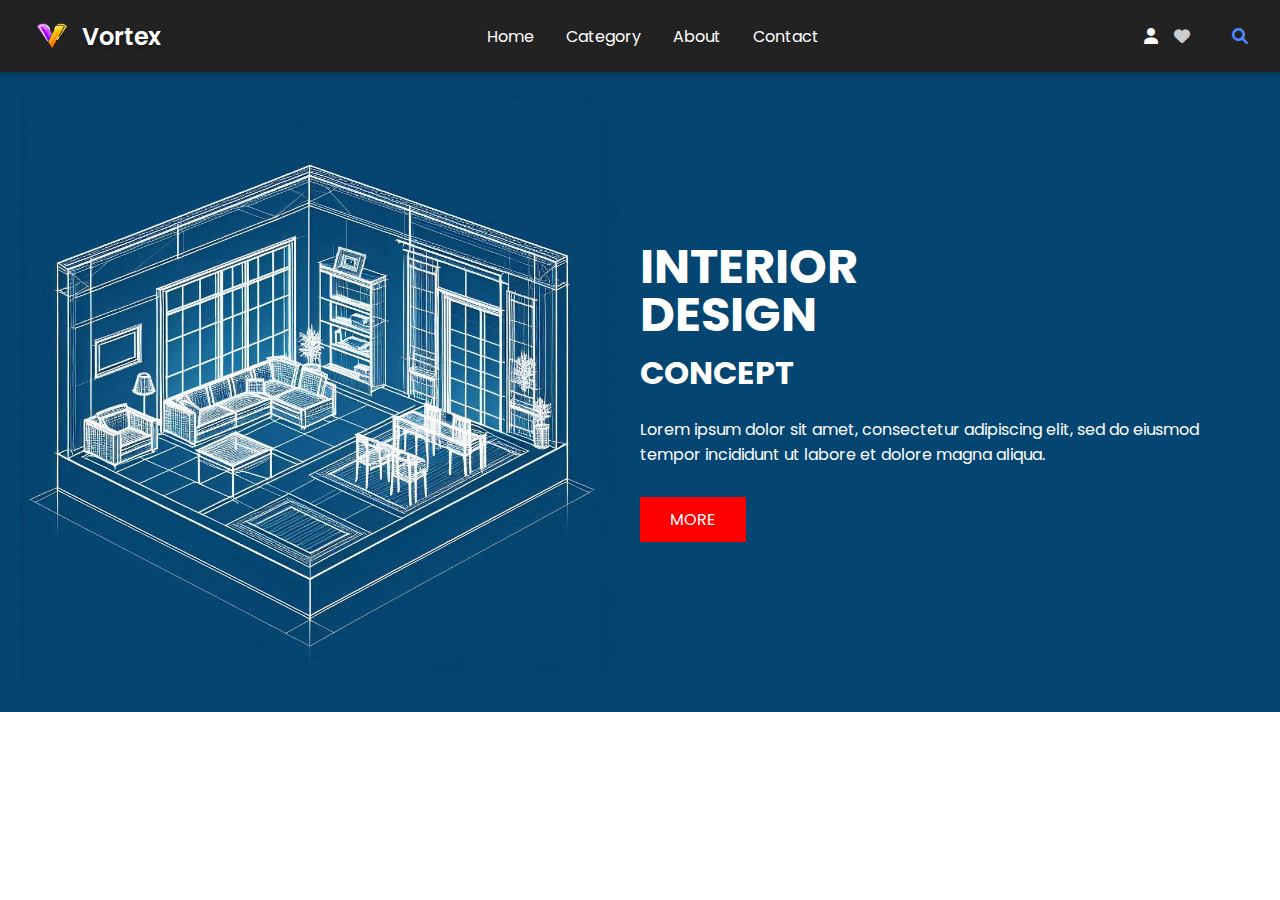
<file: Vortex/index.html>
<!DOCTYPE html>
<html lang="en">
<head>
    <meta charset="UTF-8">
    <meta name="viewport" content="width=device-width, initial-scale=1.0">
    <title>Interior Design Concept</title>
    <link rel="stylesheet" href="styles.css">
    <!-- <link rel="stylesheet" href="css/navbarstyles.css"> -->
</head>
<body>

    <!-- navbar -->
    <div id="navbar"></div>
    <!-- Other content here -->

    <script>
        fetch('PartialFronts/navbar.html')
            .then(response => response.text())
            .then(data => {
                document.getElementById('navbar').innerHTML = data;
            })
            .catch(error => console.error('Error loading navbar:', error));
    </script>
     <!-- navbar end -->
    <div class="bodyland">
        <div class="container">
            <div class="blueprint">
              <img src="../Vortex/image/Designer.png" alt="3D Building Blueprint">
          </div>
              <div class="content">
                  <h1>INTERIOR<br>DESIGN</h1>
                  <h2>CONCEPT</h2>
                  <p>Lorem ipsum dolor sit amet, consectetur adipiscing elit, sed do eiusmod tempor incididunt ut labore et dolore magna aliqua.</p>
                  <button id="more-btn">MORE</button>
              </div>
          </div>
    </div>
    <script src="script.js"></script>
    <script src="javascript/navbarscript.js"></script>
</body>
</html>
</file>
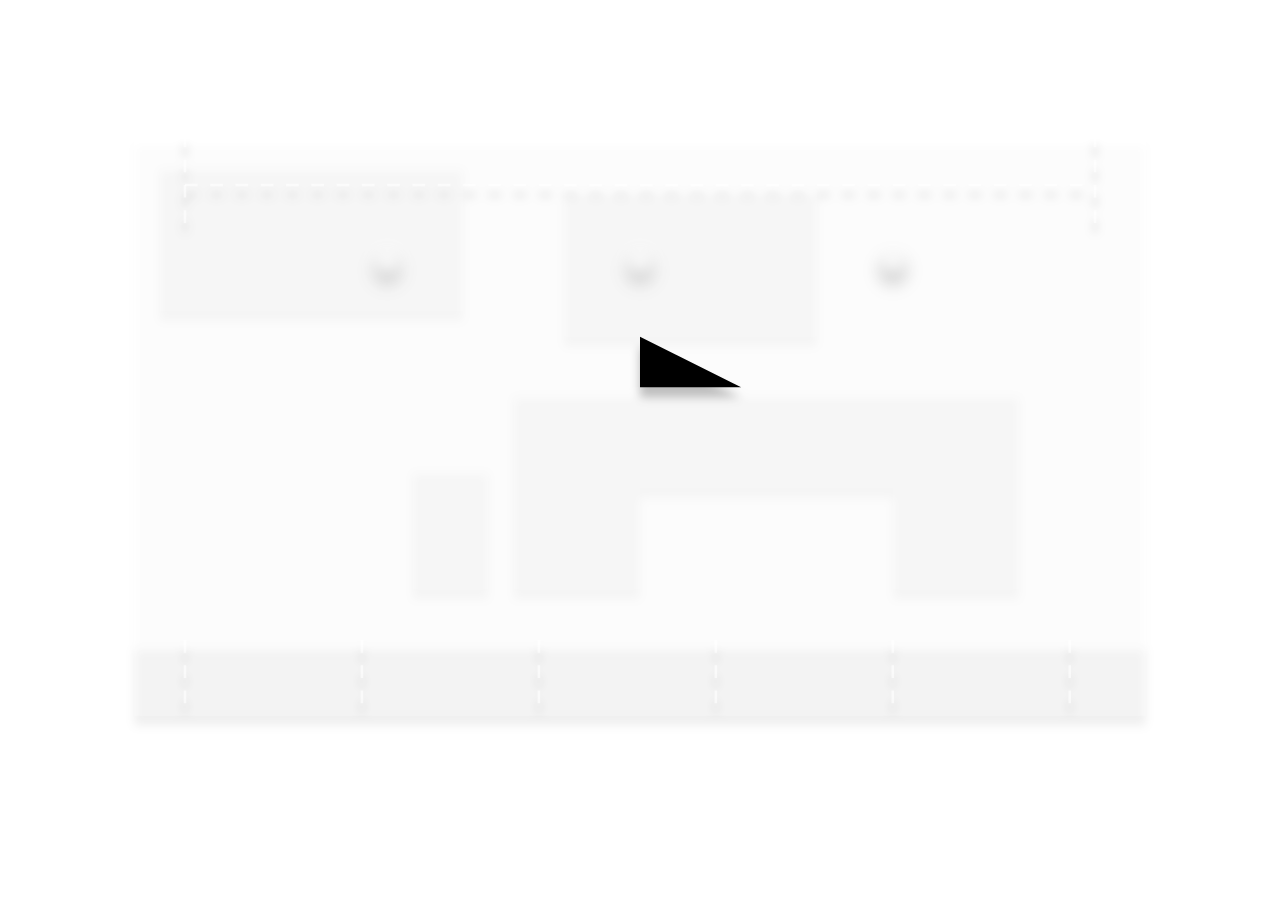
<file: Vortex/try.html>
<!DOCTYPE html>
<html lang="en">
<head>
    <meta charset="UTF-8">
    <meta name="viewport" content="width=device-width, initial-scale=1.0">
    <title>Document</title>
</head>
<body>
    <style>
        .blueprint svg {
    filter: drop-shadow(0px 10px 5px rgba(0, 0, 0, 0.3));
}

.room {
    fill: rgba(255, 255, 255, 0.05);
}

.window, .sofa, .tv, .table {
    fill: rgba(255, 255, 255, 0.1);
}

.floor {
    fill: rgba(255, 255, 255, 0.2);
}

.ceiling, .floor-line, .window-detail, .sofa-detail, .tv-stand {
    stroke-dasharray: 5, 5;
    stroke-width: 1;
}

.light {
    fill: rgba(255, 255, 255, 0.8);
    filter: blur(3px);
}

.blueprint path, .blueprint circle {
    transition: all 0.3s ease;
}

.blueprint path:hover, .blueprint circle:hover {
    stroke-width: 3;
    filter: brightness(1.5);
}

.ceiling, .floor-line {
    stroke: rgba(255, 255, 255, 0.6);
}
    </style>
    <div class="blueprint">
        <svg viewBox="0 0 500 300" xmlns="http://www.w3.org/2000/svg">
            <!-- Room -->
            <path class="room" d="M50,50 L450,50 L450,250 L50,250 Z" />
            
            <!-- Window -->
            <path class="window" d="M60,60 L180,60 L180,120 L60,120 Z" />
            <path class="window-detail" d="M120,60 L120,120" />
            
            <!-- Floor -->
            <path class="floor" d="M50,250 L450,250 L450,280 L50,280 Z" />
            <path class="floor-line" d="M70,250 L70,280" />
            <path class="floor-line" d="M140,250 L140,280" />
            <path class="floor-line" d="M210,250 L210,280" />
            <path class="floor-line" d="M280,250 L280,280" />
            <path class="floor-line" d="M350,250 L350,280" />
            <path class="floor-line" d="M420,250 L420,280" />
    
            <!-- Sofa -->
            <path class="sofa" d="M200,150 L400,150 L400,230 L350,230 L350,190 L250,190 L250,230 L200,230 Z" />
            <path class="sofa-detail" d="M220,190 L330,190" />
            <path class="sofa-detail" d="M250,190 L250,230" />
            <path class="sofa-detail" d="M350,190 L350,230" />
    
            <!-- TV -->
            <path class="tv" d="M220,70 L320,70 L320,130 L220,130 Z" />
            <path class="tv-stand" d="M250,130 L250,150 L290,150" />
    
            <!-- Ceiling -->
            <path class="ceiling" d="M70,70 L430,70" />
            <path class="ceiling" d="M70,50 L70,90" />
            <path class="ceiling" d="M430,50 L430,90" />
            
            <!-- Lights -->
            <circle class="light" cx="150" cy="100" r="5" />
            <circle class="light" cx="250" cy="100" r="5" />
            <circle class="light" cx="350" cy="100" r="5" />
            
            <!-- Side Table -->
            <path class="table" d="M160,180 L190,180 L190,230 L160,230 Z" />
        </svg>
    </div>
</body>
</html>
</file>
<file: Vortex/styles.css>
.bodyland {
    margin: 0;
    padding: 0;
    font-family: Arial, sans-serif;
    background-color: #054571;
    color: white;
    height: 100%;
    overflow: hidden;
    position: relative;
}

.container {
    display: flex;
    align-items: center;
    justify-content: center;
    height: 100%;
    padding: 20px;
}

.content {
    flex: 1;
    padding: 0 20px;
}

h1 {
    font-size: 3rem;
    margin: 0;
    line-height: 1;
}

h2 {
    font-size: 2rem;
    margin: 10px 0 20px;
}

p {
    margin-bottom: 30px;
}

button {
    background-color: #ff0000;
    color: white;
    border: none;
    padding: 10px 30px;
    font-size: 1rem;
    cursor: pointer;
    transition: background-color 0.3s;
}

button:hover {
    background-color: #cc0000;
}

.blueprint {
    flex: 1;
    display: flex;
    justify-content: center;
    align-items: center;
    max-width: 50%;
}

.blueprint img {
    max-width: 100%;
    height: auto;
}

@media (max-width: 768px) {
    .bodyland {
        overflow-x: hidden;
    }
    .container {
        flex-direction: column;
    }

    .blueprint {
        max-width: 100%;
    }
}
</file>
<file: Vortex/css/navbarstyles.css>
@import url('https://fonts.googleapis.com/css2?family=Poppins:wght@400;500;600;700&display=swap');

* {
  margin: 0;
  padding: 0;
  box-sizing: border-box;
  font-family: 'Poppins', sans-serif;
}

body {
  overflow-x: hidden;
}

nav {
  display: flex;
  justify-content: space-between;
  align-items: center;
  padding: 0 2rem;
  min-height: 8vh;
  background-color: #1a1a1a;
  color: #fff;
  box-shadow: 0 2px 5px rgba(0, 0, 0, 0.3);
  position: sticky;
  top: 0;
  z-index: 999;
  transition: background-color 0.5s ease;
  width: 100%;
}

nav:hover {
  background-color: #222;
}

.logo a {
  display: flex;
  align-items: center;
  color: #fff;
  text-decoration: none;
  font-size: 1.5rem;
  font-weight: 600;
  text-shadow: 2px 2px 4px rgba(0, 0, 0, 0.3);
  animation: logoAnimation 1s ease-in-out;
}

@keyframes logoAnimation {
  0% {
    transform: scale(0);
  }
  100% {
    transform: scale(1);
  }
}

.logo img {
  height: 40px;
  margin-right: 10px;
  animation: logoImageAnimation 1s ease-in-out;
}

@keyframes logoImageAnimation {
  0% {
    transform: rotate(0deg);
  }
  25% {
    transform: rotate(90deg);
  }
  50% {
    transform: rotate(180deg);
  }
  75% {
    transform: rotate(270deg);
  }
  100% {
    transform: rotate(360deg);
  }
}

.nav-links {
  display: flex;
  justify-content: space-around;
  list-style: none;
  transition: transform 0.5s ease-in-out;
}

.nav-links li a {
  color: #fff;
  text-decoration: none;
  transition: 0.3s ease;
  position: relative;
  padding: 0.5rem 1rem;
}

.nav-links li a::before {
  content: "";
  position: absolute;
  bottom: 0;
  left: 0;
  width: 100%;
  height: 2px;
  background-color: #fff;
  transform: scaleX(0);
  transition: transform 0.3s ease-in-out;
}

.nav-links li a:hover::before {
  transform: scaleX(1);
}

.nav-icons {
  display: flex;
  align-items: center;
  gap: 1rem;
}

.icon {
  cursor: pointer;
  transition: 0.3s ease;
  color: #fff;
}

.profile-icon:hover {
  color: #bbb;
}

.like-icon {
  color: #ccc;
}

.like-icon:hover {
  color: #ff1e1e;
}

.search-container {
  display: flex;
  align-items: center;
  position: relative;
}

.search-box {
  order: -1; /* Move search box to the left */
  display: flex;
  align-items: center;
  background-color: #fff;
  border-radius: 20px;
  padding: 0.3rem;
  transition: all 0.3s ease-in-out;
  width: 0;
  opacity: 0;
  overflow: hidden;
  margin-right: 1rem; /* Add some spacing between search box and icon */
}

.search-box input {
  border: none;
  outline: none;
  background-color: transparent;
  padding: 0.3rem;
  font-size: 1rem;
  color: #333;
  width: 0;
  transition: width 0.3s ease-in-out;
}

.search-icon {
  color: #4d89ff; /* Updated color for search icon */
  cursor: pointer;
  transition: transform 0.3s ease-in-out;
}

.search-icon:hover {
  transform: rotate(360deg);
}

.search-active .search-box {
  width: 150px;
  opacity: 1;
}

.search-active .search-box input {
  width: 100%;
}

.burger {
  display: none;
  cursor: pointer;
}

.burger div {
  width: 25px;
  height: 3px;
  background-color: #fff;
  margin: 5px;
  transition: all 0.3s ease;
}

.search-container-mobile{
  display: none;
}

@media screen and (max-width: 1024px) {
  .nav-links {
    width: 60%;
  }
}

@media screen and (max-width: 768px) {
  .nav-links {
    position: fixed;
    right: 0;
    height: 100vh;
    top: 8vh;
    background-color: #1a1a1a;
    display: flex;
    flex-direction: column;
    align-items: center;
    width: 100%;
    transform: translateX(100%);
    transition: transform 0.5s ease-in;
    overflow-y: auto;
  }

  .nav-links li {
    opacity: 0;
  }

  .burger {
    display: block;
  }

  .nav-icons {
    display: none;
  }

  .search-container {
    display: none;
  }

  .search-box {
    display: none;
  }

  .nav-active {
    transform: translateX(0);
  }

  .search-container-mobile {
    display: flex;
    align-items: center;
    width: 100%;
    padding: 0.5rem;
  }

  .search-box-mobile {
    order: -1;
    flex: 1;
    display: flex;
    align-items: center;
    background-color: #fff;
    border-radius: 20px;
    padding: 0.3rem;
    transition: all 0.3s ease-in-out;
    margin-right: 1rem;
  }

  .search-box-mobile input {
    border: none;
    outline: none;
    background-color: transparent;
    padding: 0.3rem;
    font-size: 1rem;
    color: #333;
    width: 100%;
    margin-right: 0.5rem;
  }

  .search-icon-mobile {
    color: #4d89ff; /* Updated color for search icon */
    cursor: pointer;
    transition: transform 0.3s ease-in-out;
  }

  .search-icon-mobile:hover {
    transform: rotate(360deg);
  }
}

@keyframes navLinkFade {
  from {
    opacity: 0;
    transform: translateX(50px);
  }
  to {
    opacity: 1;
    transform: translateX(0px);
  }
}

.toggle .line1 {
  transform: rotate(-45deg) translate(-5px, 6px);
}

.toggle .line2 {
  opacity: 0;
}

.toggle .line3 {
  transform: rotate(45deg) translate(-5px, -6px);
}
</file>
